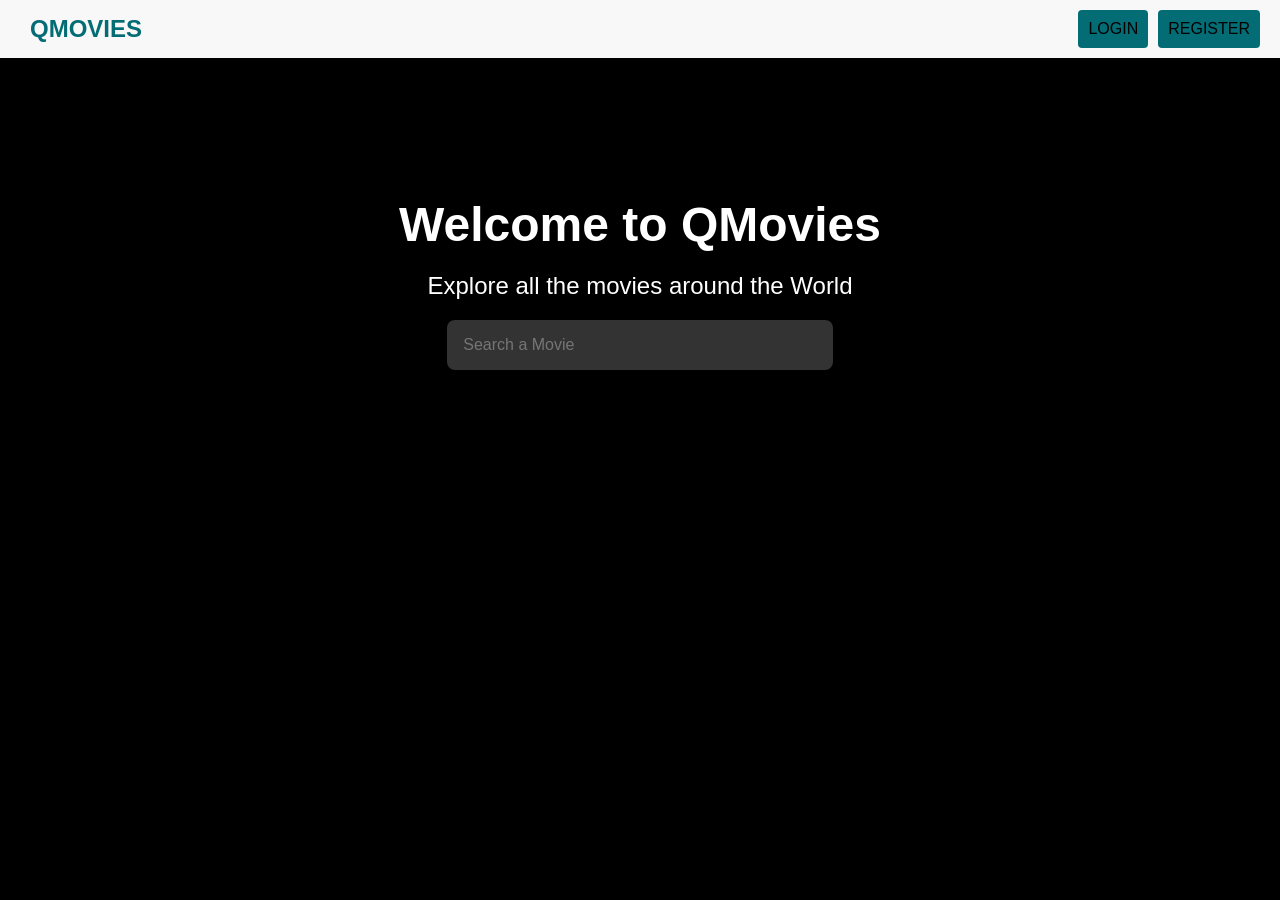
<file: frontend/index.html>
<!DOCTYPE html>
<html lang="en">

<head>
    <meta charset="UTF-8">
    <meta http-equiv="X-UA-Compatible" content="IE=edge">
    <meta name="viewport" content="width=device-width, initial-scale=1.0">
    <title>Document</title>
    <link rel="stylesheet" href="./css/styles.css">
</head>

<body>
    <nav class="navbar">
        <b><a class="navbar-brand" href="./index.html">QMOVIES</a></b>
        
    </nav>


    <div class="hero-image">
        <div class="hero-content">
            <h1>Welcome to QMovies</h1>
            <p class="hero-subheading">
                Explore all the movies around the World
            </p>
            <input class="hero-input" placeholder="Search a Movie">
        </div>
    </div>

    <div class="container">
        <div class="content">
            <div class="row" id="data"></div>
        </div>
    </div>

  
    <footer>
        <div class="containerBottom">© QMOVIES BETA VERSION 2023</div>
    </footer>
    <script src="/frontend/js/search.js"></script>
    <script src="/frontend/js/navbar.js"></script>
</body>

</html>
</file>
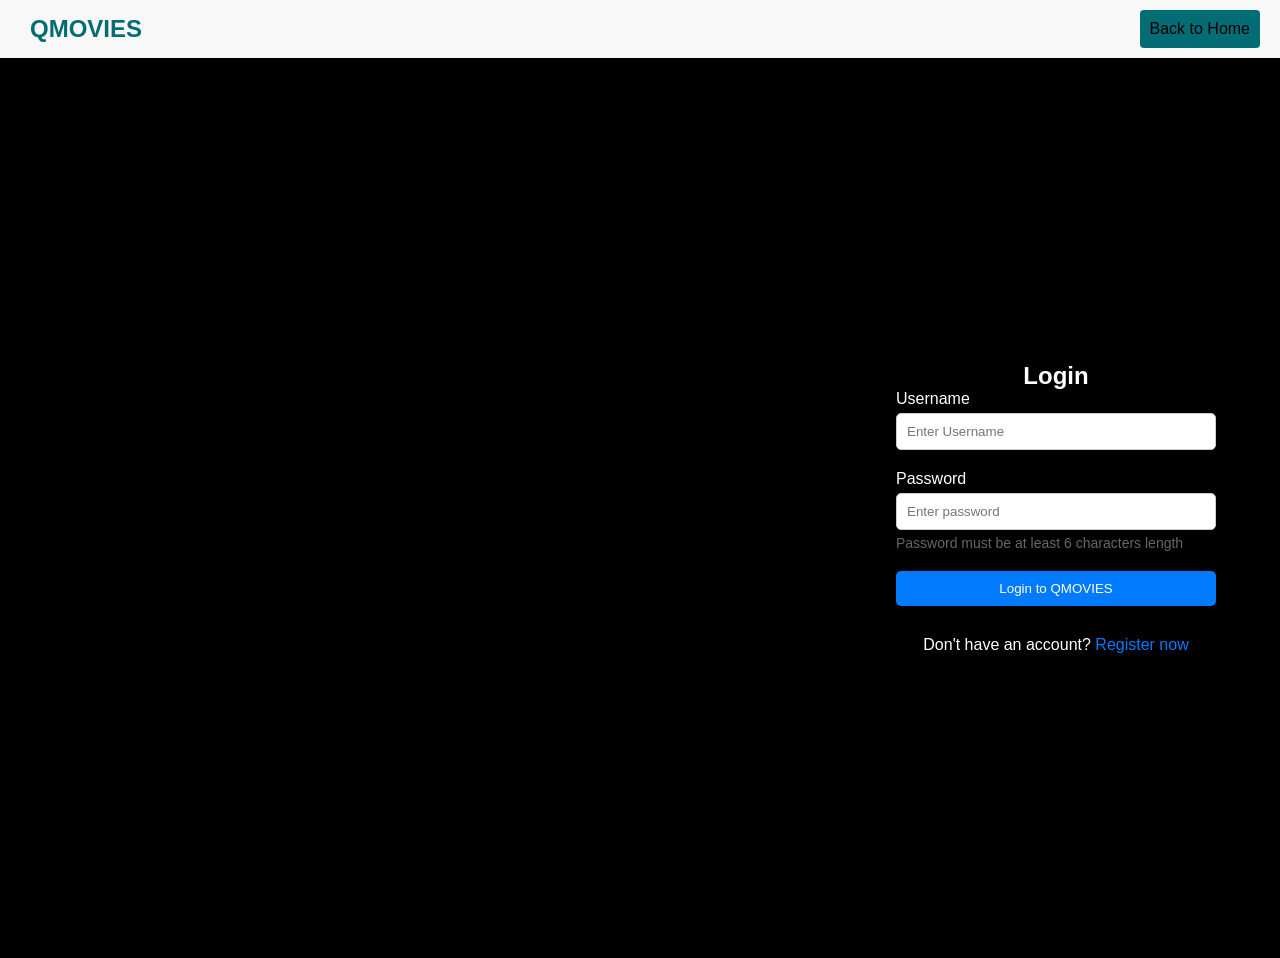
<file: frontend/login.html>
<!DOCTYPE html>
<html lang="en">

<head>
    <meta charset="UTF-8">
    <meta http-equiv="X-UA-Compatible" content="IE=edge">
    <meta name="viewport" content="width=device-width, initial-scale=1.0">
    <title>Document</title>
    <link rel="stylesheet" href="./css/styles.css">
</head>

<body>
    <nav class="navbar">
        <b><a class="navbar-brand" href="#">QMOVIES</a></b>

    </nav>


    <div class="hero-image-one">

        <form id="form" class="form">
            <h2 class="title">Login</h2>
            <div class="form-control">
                <label for="username">Username</label>
                <input type="text" id="username" name="username" placeholder="Enter Username" value="">
            </div>
            <div class="form-control">
                <label for="password">Password</label>
                <input type="password" id="password" name="password" placeholder="Enter password" value="">
                <p class="helper-text">Password must be at least 6 characters length</p>
            </div>
            <input type="submit" class="login-button" value="Login to QMOVIES"></button>
            <p class="secondary-action">Don't have an account? <a class="link" href="register.html">Register now</a></p>
        </form>

    </div>

    <footer>
        <div class="containerBottom">© QMOVIES BETA VERSION 2023</div>
    </footer>

    <script type ="module" src="/frontend/config/index.js"></script>
    <script src="/frontend/js/login.js"></script>
    <script src="/frontend/js/navbar.js">0</script>
</body>

</html>
</file>
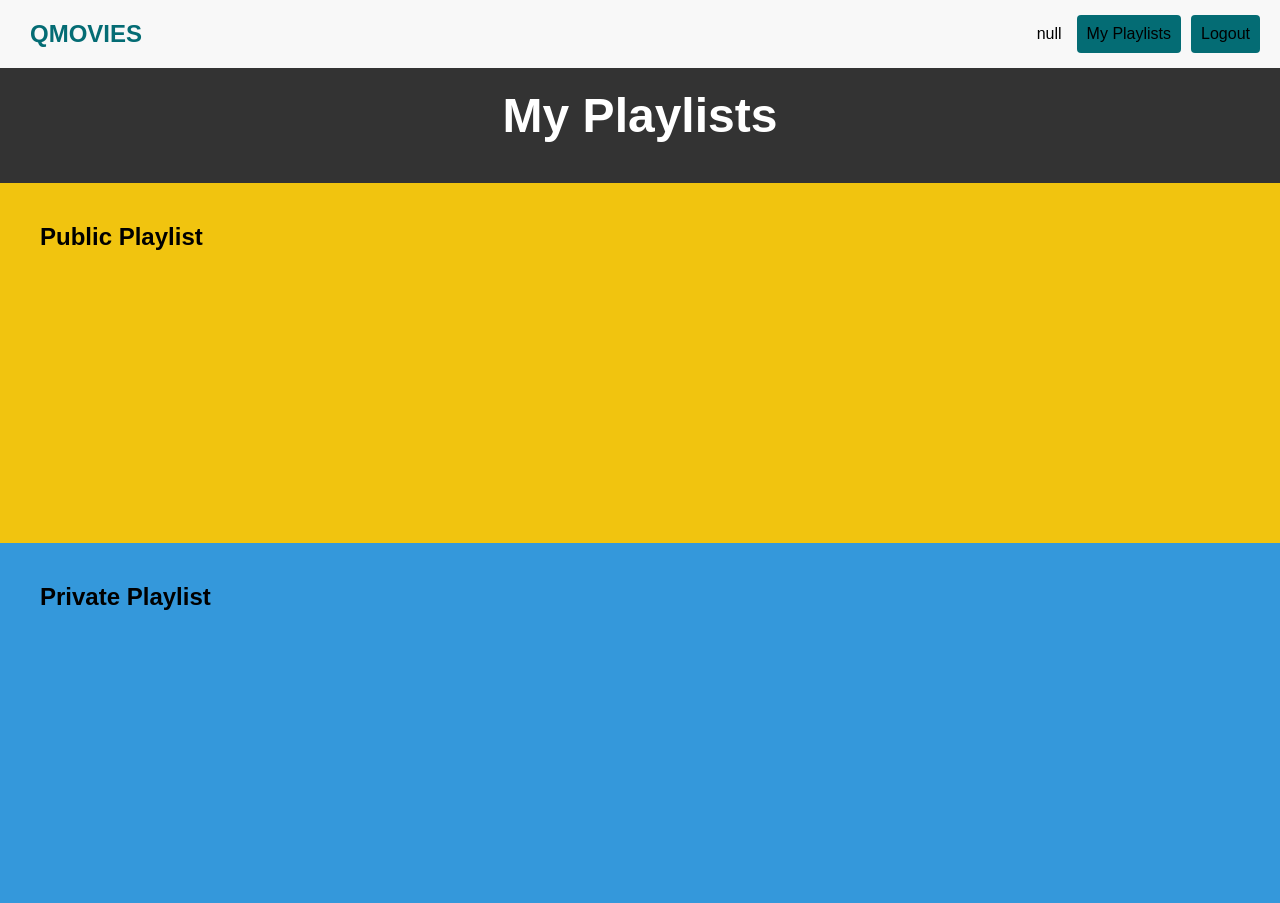
<file: frontend/playlist.html>
<!DOCTYPE html>
<html>

<head>
    <title>Two Sections Example</title>
    <style>
        body {
            font-family: Arial, sans-serif;
            margin: 0;
            padding: 0;
        }

        header {
            background-color: #333;
            color: #fff;
            padding: 20px;
            text-align: center;

        }

        section {
            padding: 40px;
            background-color: #f9f9f9;
            /* text-align: center; */

        }

        .section1 {
            background-color: #f1c40f;
            height: 40vh;
            width: 100%;


        }

        .section2 {
            background-color: #3498db;
            height: 40vh;
        }

        .publicRow , .privateRow {
            width: 100%;
            height: 90%;
            overflow-x: auto;
            display: inline-block;
            display: flex;
            /* flex-wrap: wrap; */
            justify-content: flex-start;
        }
    </style>
    <link rel="stylesheet" href="./css/styles.css">
</head>

<body>
    <nav class="navbar">
        <b><a class="navbar-brand" href="./index.html">QMOVIES</a></b>

    </nav>
    <header>
        <h1>My Playlists</h1>
    </header>

    <section class="section1">
        <h2>Public Playlist</h2>
        <div class="publicRow" id="publicData"></div>
    </section>

    <section class="section2">
        <h2>Private Playlist</h2>
        <div class="privateRow" id="privateData"></div>
    </section>
    <script src="/frontend/js/navbar.js"></script>
    <script src="/frontend/js/playlist.js"></script>
    
</body>

</html>
</file>
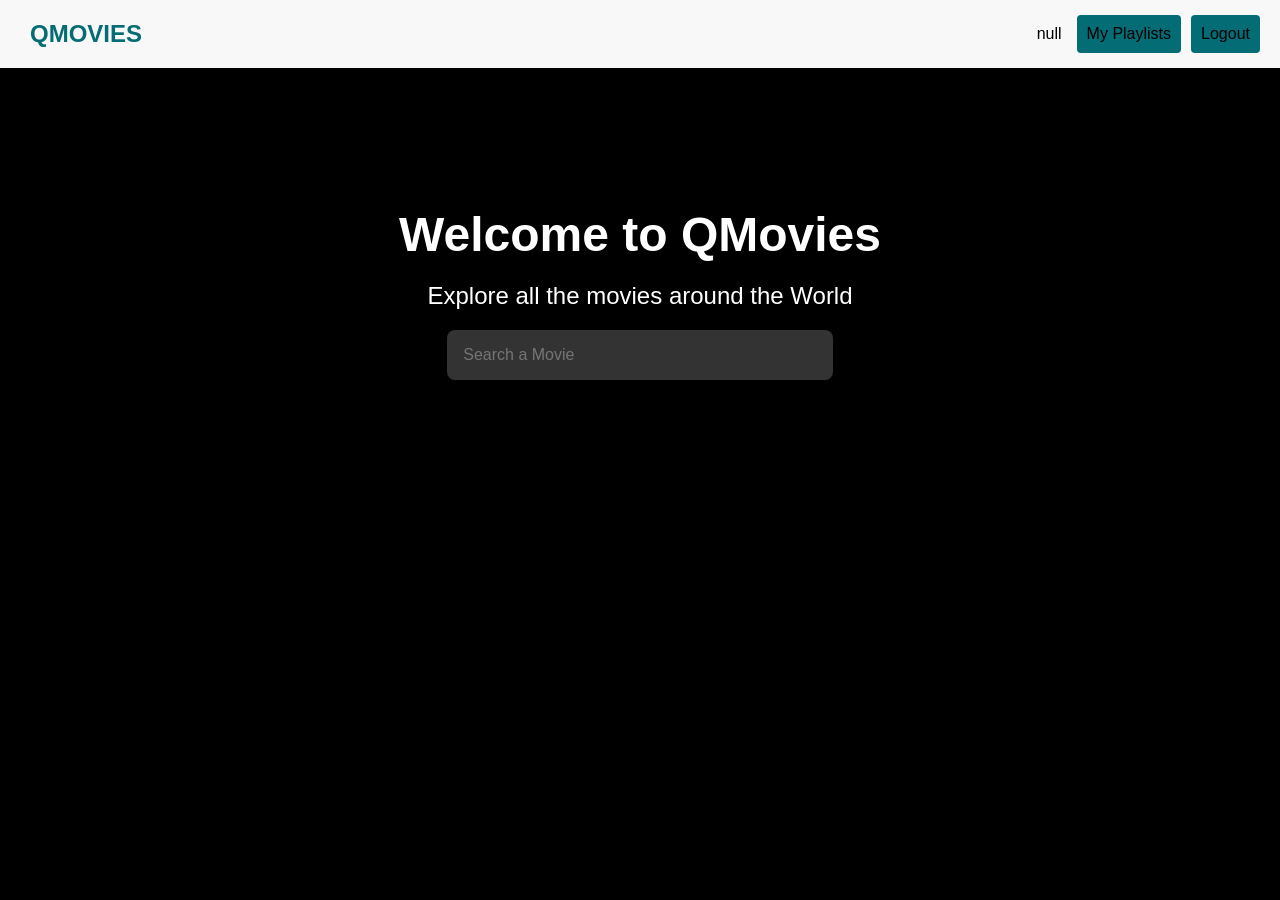
<file: frontend/profile.html>
<!DOCTYPE html>
<html lang="en">

<head>
    <meta charset="UTF-8">
    <meta http-equiv="X-UA-Compatible" content="IE=edge">
    <meta name="viewport" content="width=device-width, initial-scale=1.0">
    <title>Document</title>
    <link rel="stylesheet" href="./css/styles.css">
</head>

<body>
    <nav class="navbar">
        <b><a class="navbar-brand" href="#">QMOVIES</a></b>

    </nav>

    <div class="hero-image">
        <div class="hero-content">
            <h1>Welcome to QMovies</h1>
            <p class="hero-subheading">
                Explore all the movies around the World
            </p>
            <input class="hero-input" placeholder="Search a Movie">
        </div>
    </div>

    <div class="container">
        <div class="content">
            <div class="row" id="data"></div>
        </div>
    </div>



    <script src="/frontend/js/navbar.js"></script>
    <script src="/frontend/js/search.js"></script>

</body>

</html>
</file>
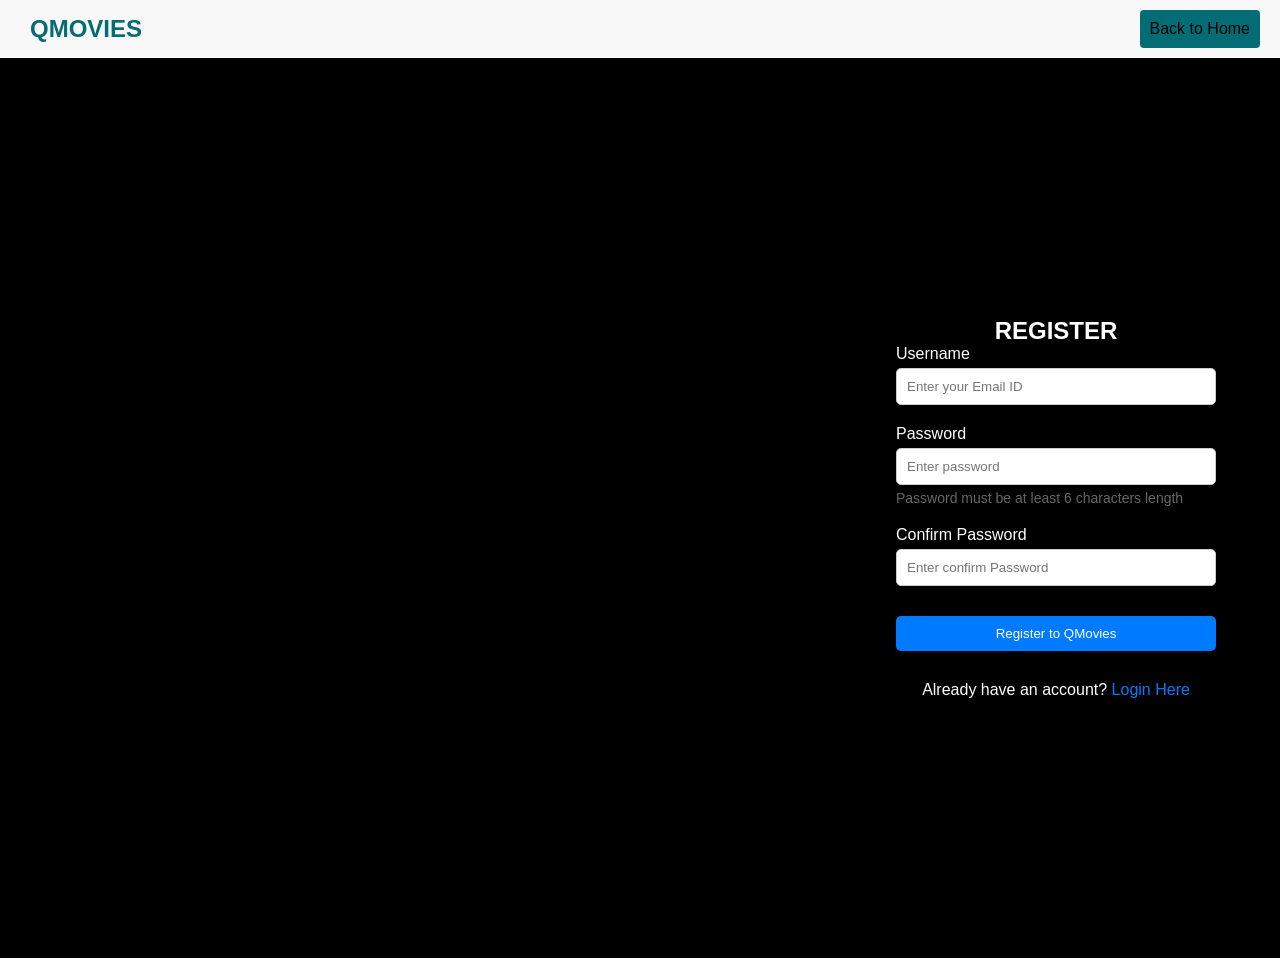
<file: frontend/register.html>
<!DOCTYPE html>
<html lang="en">

<head>
    <meta charset="UTF-8">
    <meta http-equiv="X-UA-Compatible" content="IE=edge">
    <meta name="viewport" content="width=device-width, initial-scale=1.0">
    <title>Document</title>
    <link rel="stylesheet" href="./css/styles.css">
</head>

<body>
    <nav class="navbar">
        <b><a class="navbar-brand" href="#">QMOVIES</a></b>

    </nav>


    <div class="hero-image-one">

        <form id="form_register" class="form">
            <h2 class="title">REGISTER</h2>
            <div class="form-control">
                <label for="username">Username</label>
                <input type="text" id="username" name="username" placeholder="Enter your Email ID" value="">
            </div>
            <div class="form-control">
                <label for="password">Password</label>
                <input type="password" id="password" name="password" placeholder="Enter password" value="">
                <p class="helper-text">Password must be at least 6 characters length</p>
            </div>
            <div class="form-control" style="margin-bottom: 30px;">
                <label for="confirmPassword">Confirm Password</label>
                <input type="password" id="confirmPassword" name="confirmPassword" placeholder="Enter confirm Password" value="">
            </div>
            <input class="login-button" type="submit"value="Register to QMovies"></button>
            <p class="secondary-action">Already have an account? <a class="link" href="login.html">Login Here</a></p>
        </form>

    </div>

    <footer>
        <div class="containerBottom">© QMOVIES BETA VERSION 2023</div>
    </footer>


    <script src="/frontend/js/register.js"></script>
    <script src="/frontend/js/navbar.js"></script>
</body>

</html>
</file>
<file: frontend/css/styles.css>
* {
    margin: 0;
    padding: 0;
    box-sizing: border-box;
}

html,
body {
    position: relative;
    overflow-y: auto;
    min-height: 100vh;
}

textarea:focus,
input:focus {
    outline: none;
}

a {
    color: inherit;
    text-decoration: none;
}

body {
    font-family: Arial, sans-serif;
    background-color: black;
}

.navbar {
    display: flex;
    justify-content: space-between;
    align-items: center;
    background-color: #f8f8f8;
    padding: 10px;
}


.navbar-brand {
    padding-left: 20px;
  
    font-size: 24px;
 
    color: #046c74;
}

.navbar-items {
    list-style: none;
    display: flex;

    justify-content: center;
    align-items: center;
}

.login{
    padding: 10px;
    background-color: #046c74;
    border-radius: 4px;
    margin-right: 10px;

}
.login:hover{
    cursor:pointer;
    background-color: #046c74;
    color:#fff;
   
}

#login,#register,#index, #playlist ,#logout , #addPlaylist{
    padding: 10px;
    background-color: #046c74;
    border-radius: 4px;
    margin-right: 10px;
}
#login:hover,#register:hover,#index:hover,#playlist:hover,#logout:hover ,#addPlaylist:hover{
    
    cursor:pointer;
    background-color: #046c74;
    color:#fff;
   
}

#usernameOne{
    padding: 10px;
    margin:5px;
}
.tile {
    position: relative;
    height: 100%;
    /* width: calc(25% - 20px); */
    /* padding: 6px; */
    border-radius: 8px;
    cursor: pointer;
    transition: 0.2s all;
    overflow: hidden;
    display: flex;
    flex-direction: column;
    justify-content: flex-end;
    align-items: center;
  }
  .tile img {
    width: 100%;
    height: 400px;
    border-radius: 8px;
    transition: 0.2s all;
    /* -webkit-filter: brightness(70%); */
  }
  .tile img:hover {
    filter: brightness(50%);
    transform: scale(1.1);
  }
  
  .tile-text {
    position: absolute;
    z-index: 1;
    text-transform: uppercase;
    letter-spacing: 2px;
  }

footer{
    display: flex;
    justify-content: center;
    align-items: center;
    position: absolute;
    width: 100vw;
    bottom:0
}



.hero-image {
    background-image: linear-gradient(rgba(0, 0, 0, 0.5), rgba(0, 0, 0, 0.5)),
        url("https://img.freepik.com/free-vector/cinema-room-background_1017-8728.jpg?size=626&ext=jpg&ga=GA1.1.1877475723.1662921972&semt=sph");
    height: 50vh;
    width: 100vw;
    background-position: center;
    background-repeat: no-repeat;
    background-size: cover;
    position: relative;
    display: flex;
    justify-content: center;
    align-items: center;
    text-align: center;
    flex-direction: column;
    color: #fff;
}

.hero-image {
    backdrop-filter: blur(5px);
}

.hero-content {
    max-width: 600px;
    margin: 0 auto;
}

h1 {
    font-size: 48px;
    font-weight: bold;
    margin-bottom: 20px;
}

.hero-subheading {
    font-size: 24px;
    font-weight: 100;
    margin-bottom: 20px;
}

.hero-input {
    width: 80%;
    height: 50px;
    padding: 16px;
    border-radius: 8px;
    border: none;
    font-size: 16px;
    background-color: #333;
    color: #fff;
}

.container {
    padding: 20px 0px;
    margin-bottom: 25px;
}

.row {
    display: flex;
    /* flex-wrap: wrap; */
    justify-content: center;
    align-items:center;
    width: 100%;
    height: 100%;
    color:#fff
 
}

.content {
    color: #333;
    justify-content: center;
    align-items: center;
}




.movie-card {
    width: 300px;
    background-color: white;
    border-radius: 10px;
    box-shadow: 0 2px 5px rgba(0, 0, 0, 0.2);
    padding: 20px;
    text-align: center;
  }
  
  .movie-card img {
    max-height: 49% !important;
    max-width: 100%;
    border-radius: 5px;
    margin-bottom: 10px;
  }
  
  .movie-title {
    font-size: 20px;
    font-weight: bold;
    margin-bottom: 5px;
    color:black
  }
  
  .movie-description {
    font-size: 14px;
    color: #555;
    margin-bottom:6px; 
  }
  
 /* Styles for the form container */
 .form {
    background-color: rgb(0, 0, 0);
    border-radius: 10px;
    padding: 2rem;
    min-width: 79%;
    margin: 2rem;
    box-shadow: 0px 0px 10px 0px rgba(0, 0, 0, 0.2);
}
/* Styles for the form title */
.title {
    text-align: center;
}

/* Styles for each form control */
.form-control {
    margin-bottom: 20px;
}

/* Styles for form labels */
.form-control label {
    display: block;
    margin-bottom: 5px;
    position: relative;
    text-align: left;
}

/* Styles for form inputs */
.form-control input {
    width: 100%;
    padding: 10px;
    border: 1px solid #ccc;
    border-radius: 5px;
    outline: none;
}

/* Styles for form helper text */
.form-control .helper-text {
    margin-top: 5px;
    font-size: 14px;
    color: #666;
    text-align: left;
}

/* Styles for the login button */
.login-button {
    width: 100%;
    padding: 10px;
    border: none;
    border-radius: 5px;
    background-color: #007bff;
    color: #fff;
    cursor: pointer;
    margin-bottom: 30px;
}

.login-button:hover {
    background-color: #0056b3;
}

/* Styles for the secondary action text */
.secondary-action {
    text-align: center;
}

.secondary-action .link {
    color: #007bff;
    text-decoration: none;
}

.secondary-action .link:hover {
    text-decoration: underline;
}

.hero-image-one {
    background-image: linear-gradient(rgba(0, 0, 0, 0.5), rgba(0, 0, 0, 0.5)),
        url("https://img.freepik.com/free-vector/cinema-room-background_1017-8728.jpg?size=626&ext=jpg&ga=GA1.1.1877475723.1662921972&semt=sph");
    height: 100vh;
    width: 100vw;
    background-position: center;
    background-repeat: no-repeat;
    background-size: cover;
    position: relative;
    display: flex;
    justify-content: flex-end;
    align-items: center;
    text-align: center;

    color: #fff;
    
}
@media screen and (min-width: 540px) {
    .form {
        min-width: 24rem;
    }

}


@media screen and (min-width: 300px) {
  
    .navbar-items{
        display: flex;
        flex-wrap: wrap;
    }
}
</file>
